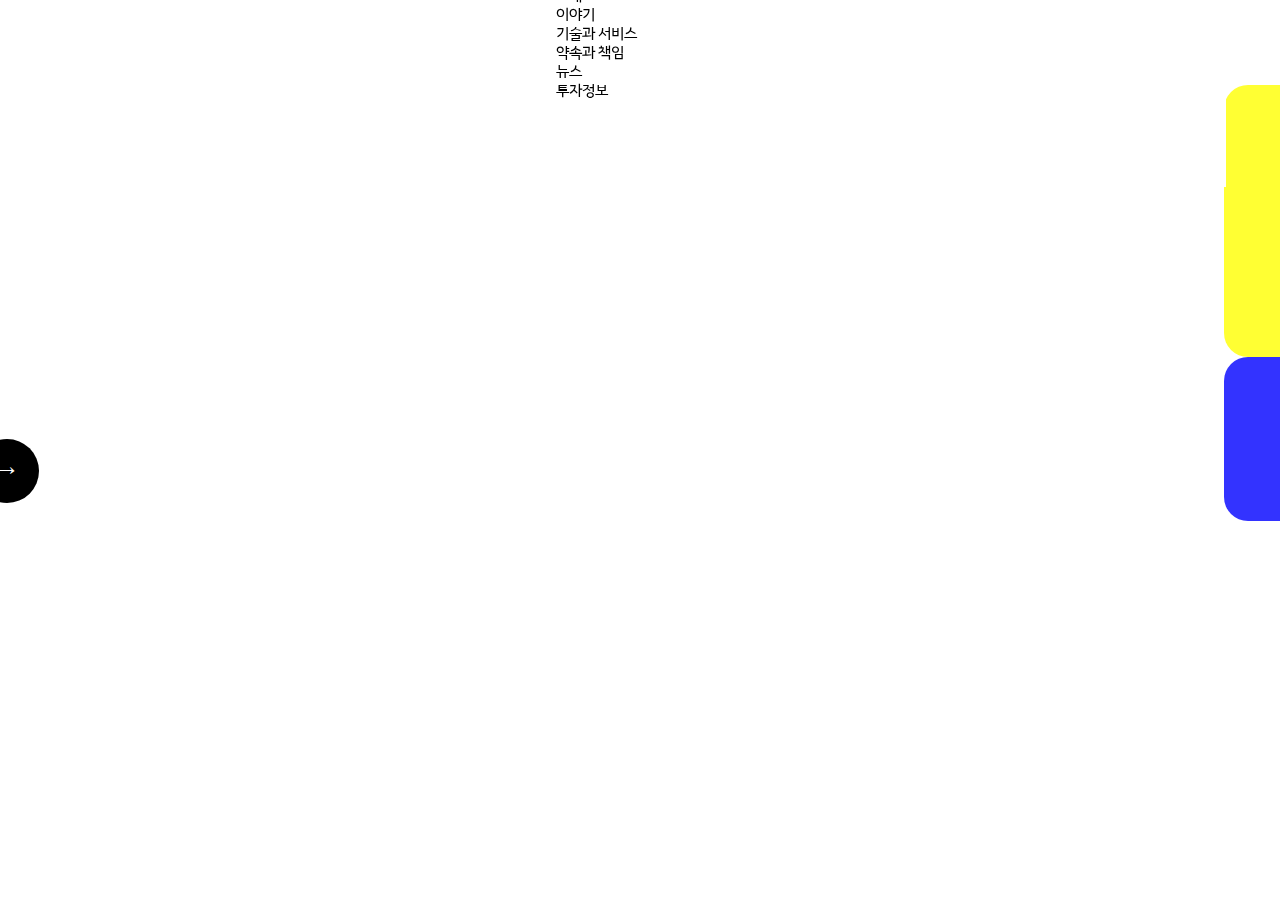
<file: index.html>
<!DOCTYPE html>
<html>
<head>
    <meta charset="UTF-8">
    <meta name="viewport" content="width=device-width, initial-scale=1.0">
    <title>kakao</title>
    
    <link rel="icon" type="image/x-icon" href="https://www.kakaocorp.com/page/favicon,ico" />
    <link rel="stylesheet" href="./style.css"/>
</head>
<body>
    <div id="wrapper">
        <div id="header">
            <div class="header-logo">kakao</div>
            <div class="header-nav">
                <div class="header-nav-item">소개</div>
                <div class="header-nav-item">이야기</div>
                <div class="header-nav-item">기술과 서비스</div>
                <div class="header-nav-item">약속과 책임</div>
                <div class="header-nav-item">뉴스</div>
                <div class="header-nav-item">투자정보</div>
            </div>
            <div class="header-buttons">
                <div class="icon-button search"></div>
                <div class="icon-button earth"></div>
                <div class="icon-button moon"></div>
            </div>
        </div>
        <div id="main">
            <div class="video">
                <video class="video-content" muted autoplay loop>
                    <source src="https://t1.kakaocdn.net/kakaocorp/kakaocorp/admin/heroVisual/4df145ef019000001.mp4"/>
                </video>
                <div class="video-text">
                    <div class="video-text-title">모두의 삶<br/>모두의 기술</div>
                    <div class="video-text-sub">모두의삶 프로젝트 EP.4</div>
                </div>
                <div class="video-lens"></div>
                <div class="video-link">
                    <div class="video-link-text">영상 보러가기</div>
                    <div class="video-link-button">→</div>
                </div>
            </div>
            <div class="impact"></div>
            <div class="report"></div>
            <div class="group"></div>
            <br /><br /><br /><br /><br /><br /><br /><br /><br /><br /><br /><br />
        </div>
    </div>
</body>
</html>
</file>
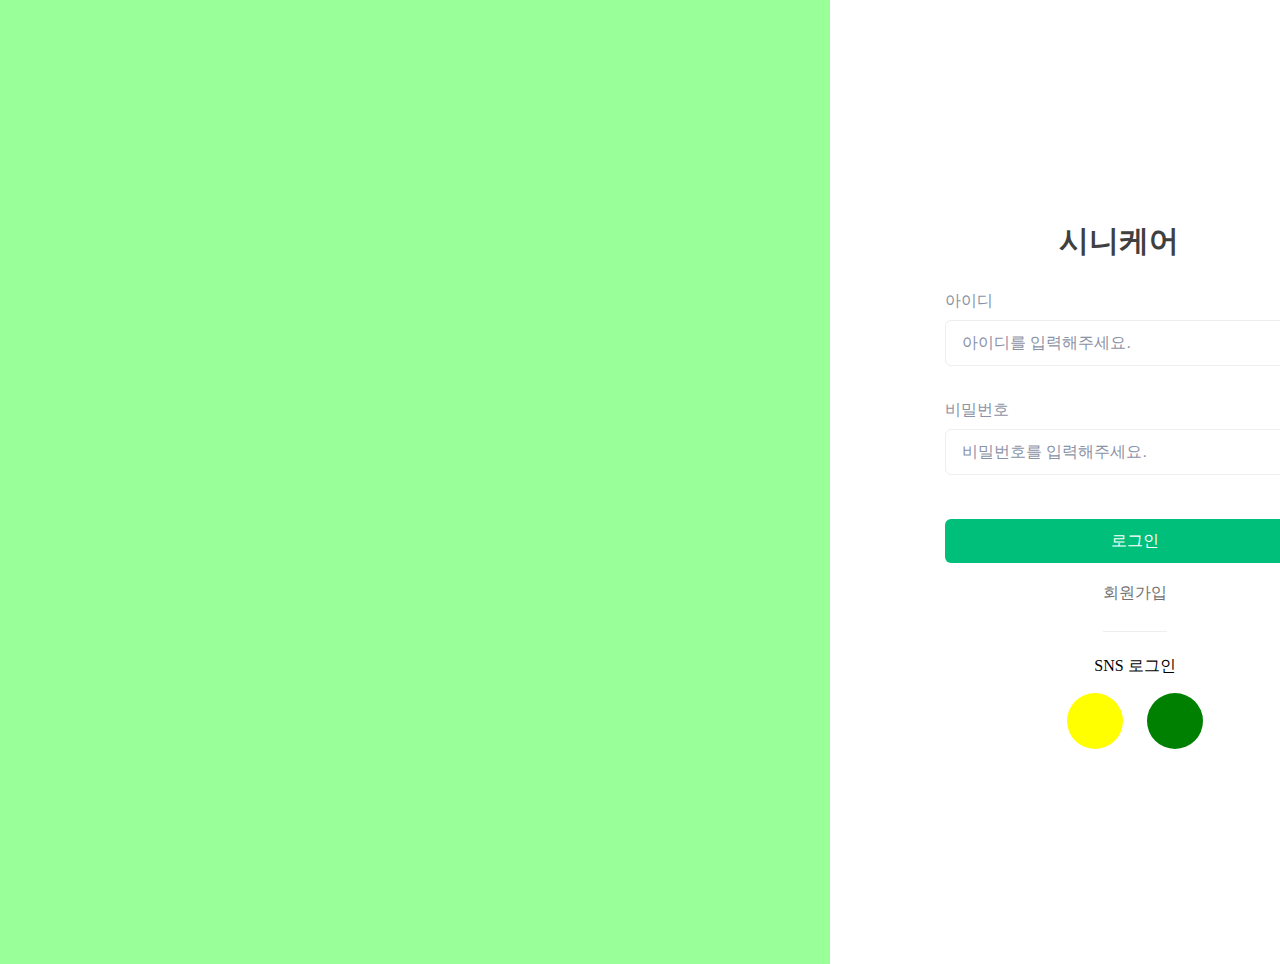
<file: cenicare/index.html>
<!DOCTYPE html>
<html>
<head>
    <meta charset="UTF-8">
    <meta name="viewport" content="width=device-width, initial-scale=1.0">
    <title>시니케어</title>

    <link rel="stylesheet" href="./style.css" />
</head>
<body>
    <div id="sign-in-wrapper">
        <div class="sign-in-image"></div>
        <div class="sign-in-container">
            <div class="sign-in-box">
                <div class="title-box">
                    <div class="title">시니케어</div>
                    <div class="logo"></div>
                </div>    
                <div class="input-container">
                    <div class="input-box">
                        <div class="label">아이디</div>
                        <input type="text"placeholder="아이디를 입력해주세요."/>
                        <div class="message"></div>
                    </div>
                    <div class="input-box">
                        <div class="label">비밀번호</div>
                        <input type="password" placeholder="비밀번호를 입력해주세요." />
                        <div class="message"></div>
                    </div>
                </div>
                <div class="button-container">
                    <div class="primary-button full width">로그인</div>
                    <div class="link">회원가입</div>
                </div>
             <div style="width: 64px;" class="divider"></div>
                <div class="sns-container">
                    <div class="sns-title">SNS 로그인</div>
                    <div class="sns-button-container">
                        <div class="sns-button kakao"></div>
                        <div class="sns-button naver"></div>
                    </div>
                </div>
            </div>
        </div>
    </div>
</body>
</html>
</file>
<file: style.css>
@font-face {
    font-family: kakao;
    src : url(./KakaoRegular.ttf);
}

body {
    font-family: kakao, sans-serif;
    margin: 0;
}

#wrapper {
    display: flex;
    flex-direction: column;
    align-items: center;
}


#header {
    width: 1712px;
    height: 85px;

    display: flex;
    justify-content: space-between;
    align-items: center;

    background-color: white;

    position: fixed;
    z-index: 9999;
}

l    font-size: 2rem;
}

.header-nav {
    display: flex;
    gap: 80px;
    font-size: 21px;
    color: rgba(0, 0, 0, 0.7);
}

.header-nav-item:hover {
    color: rgba(0, 0, 0, 1);
    font-weight: 700;
    cursor: pointer;
}

.header-buttons {
    display: flex;
    gap: 10px;
}


.icon-button {
    width: 36px;
    height: 36px;
    border-radius: 50%;
    
    background-size: 24px 24px;
    background-position: 50% 50%;
    background-repeat: no-repeat;
}

.icon-button:hover {
    background-color: rgba(0, 0, 0, 0.1);
    corsor: pointer;
}

.icon-button.search {
    background-image: url(./image/earth.png);
}

.icon-button.earth {
    background-image: url(./image/earth.png);
}

.icon-button.moon {
    background-image: url(./image/moon.png);
}

#main {
    width: 1712px;
    margin: 85px;
    display: grid;
    grid-template:
        "video impact" 272px
        "video report" 1fr
        "video group" 164px
        / 1fr 272px;
    grid: 16px;
}

.video {
    grid-area: video;
    position: relative;
}

.video-content {
    border-radius: 36px;
    height: 808px;
}

.video-lens {
    width: 148px;
    height: 102px;

    position: absolute;
    top: 0;
    right: -2px;
    border-radius: 0px 0px 0px 36px;

    background-color: white;
    background-size: 94px 94px;
    background-position: 50%;
    background-repeat: no-repeat;
    background-image: url(https://t1.kakaocdn.net/kakaocorp/kakaocorp/admin/report/c925e9e0018c00001.gif);
}

.video-lens::before {
    width: 38px;
    height: 38px;
    top: -2px;
    left: -36px;
    position: absolute;
    content: "";
    background-position: 50%;
    background-repeat: no-repeat;
    background-size: 100% auto;
    background-image: url("data:image/svg+xml;charset=utf-8,%3Csvg xmlns='http://www.w3.org/2000/svg' viewBox='0 0 38 38'%3E%3Cpath d='M36 38h2V0H0v2c19.9 0 36 16.1 36 36z' fill='%23fff'/%3E%3C/svg%3E");
}

.video-link {
    position: absolute;
    left: 0px;
    bottom: 0px;
    width: 318px;
    height: 100px;

    display: flex;
    justify-content: center;
    align-items: center;
    gap: 20px;

    font-size: 22px;
    letter-spacing: -0.6px;

    border-top-right-radius: 36px;
    background-color: white;
}

.video-link-button {
    width: 64px;
    height: 64px;

    border-radius: 50%;
    color: white;
    text-align: center;
    line-height: 64px;

    background-color: black;
}

.video-text {
    position: absolute;
    top: 130px;
    left: 140px;
    color: white;
}
.video-text-title {
    font-size: 52px;
    letter-spacing: -1px;
    white-space: pre-wrap;
}

.video-text-sub {
    margin-top: 20px;
    font-size: 22px;
    letter-spacing: -0.6px;
}

.impact {
    background-color: rgba(255, 255, 0, 0.8);
    border-radius: 24px;
}

.report {
    background-color: rgba(0, 0, 0, 0.4);
    border-radius: 24px;
    grid-area: report;
}

.group {
    background-color: rgba(0, 0, 255, 0.8);
    border-radius: 24px;
}


@media screen and (max-width: 900px) {
    #main {
        width: 712px;
        margin: 85px;
        display: grid;
        grid-template:
            "video video video" 405px
            "impact report group" 232px
            / 1fr 1fr 1fr;
        gap: 3px;
    }
}
.video-content {
    border-radius: 36px;
    height: 100%;
}
</file>
<file: cenicare/style.css>
:root  {
    --primary-color: rgba(0, 191, 122, 1);
    --error-color: rgba(255, 84, 64, 1);
    --gray-color: rgba(138, 146, 166, 1);
    --dark-gray-color: rgba(64, 64, 64, 1);
    --default-color: rgba(35, 45, 66, 1);
}

body {
    margin:0px;
}
    
     #sign-in-wrapper {
    display: flex;

    width: 100%;
    min-width: 1440px;
    height: 100vh;
    min-height: 964px;
}

.sign-in-image {
    width: 830px;
    background-color: rgba(0, 255, 0, 0.4);
}

.sign-in-container {
    flex: 1;

    display: flex;
    justify-content: center;
    align-items: center;
}

.sign-in-box {
    display: flex;
    flex-direction: column;
    align-items: center;
    gap: 24px;

    width: 380px;
}

.title-box {
    display: flex;
    align-items: center;
    gap: 2px;
}

.title-box .title {
    font-size: 30px;
    font-weight: 700;
    line-height: 173%;
    color: var(--dark-gray-color);
}

.title-box .logo {
    width: 30px;
    height: 30px;

    background-color: rgba(0. 255, 0, 0.4);
}

.input-container {
    align-self: stretch;

    display: flex;
    flex-direction: column;
    gap: 14px; 
}

.input-box {
    display: flex;
    flex-direction: column;
    gap: 8px;
}

.input-box .label {
    font-size: 16px;
    font-weight: 400;
    color: var(--gray-color);
}

.input-box input {
    background: none;
    border: none;
    outline: none;

    border: 1px solid rgba(238, 238, 238, 1);
    border-radius: 6px;
    padding: 8px 16px;

    background-color: rgba(255, 255, 255, 1);

    font-size: 16px;
    font-weight: 400;
    line-height: 175%;
    color: var(--default-color);
}

input::placeholder {
    color: var(--gray-color);
}

.input-box .message {
    margin-top: -4px;
    height: 16px;

    font-size: 13px;
    font-weight: 400;
}

.message.errer {
    color: var(--error-color);
}

.message.primary {
    color: var(--primary-color);
}

.button-container {
    align-self: stretch;

    display: flex;
    flex-direction: column;
    gap: 16px;
}

.primary-button {
    border-radius: 6px;
    padding: 8px 24px;

    background-color: var(--primary-color);

    font-size: 16px;
    font-weight: 400;
    line-height: 175%;
    text-align: center;

    color: rgba(255, 255, 255, 1);
}

.primary-button:hover {
    opacity: 0.9;
    cursor: pointer;
}

.full-width {
    width: 100%;
    box-sizing: border-box;
}

.link {
    align-self: center;

    font-size: 16px;
    font-weight: 400;
    line-height: 175%;

    color: rgba(113, 113, 113, 1);
}

.link:hover {
    cursor: pointer;
    font-weight: bolder;
}

.divider {
    width: 100%;
    border-bottom: 1px solid rgba(238, 238, 238, 1);
}

.sns-container {
    display: flex;
    flex-direction: column;
    align-items: center;
    gap: 16px;
}

.sns-container .title {
    font-size: 16px;
    font-weight: 400;
    color: var(--gray-color);
}

.sns-button-container {
    display: flex;
    gap: 24px;
}

.sns-button {
    border-radius: 50%;

    width: 56px;
    height: 56px;
}

.sns-button:hover {
    opacity: 0.9;
    cursor: pointer;
}

.sns-button.kakao {
    background-color: yellow;
}

.sns-button.naver {
    background-color: green;
}
</file>
